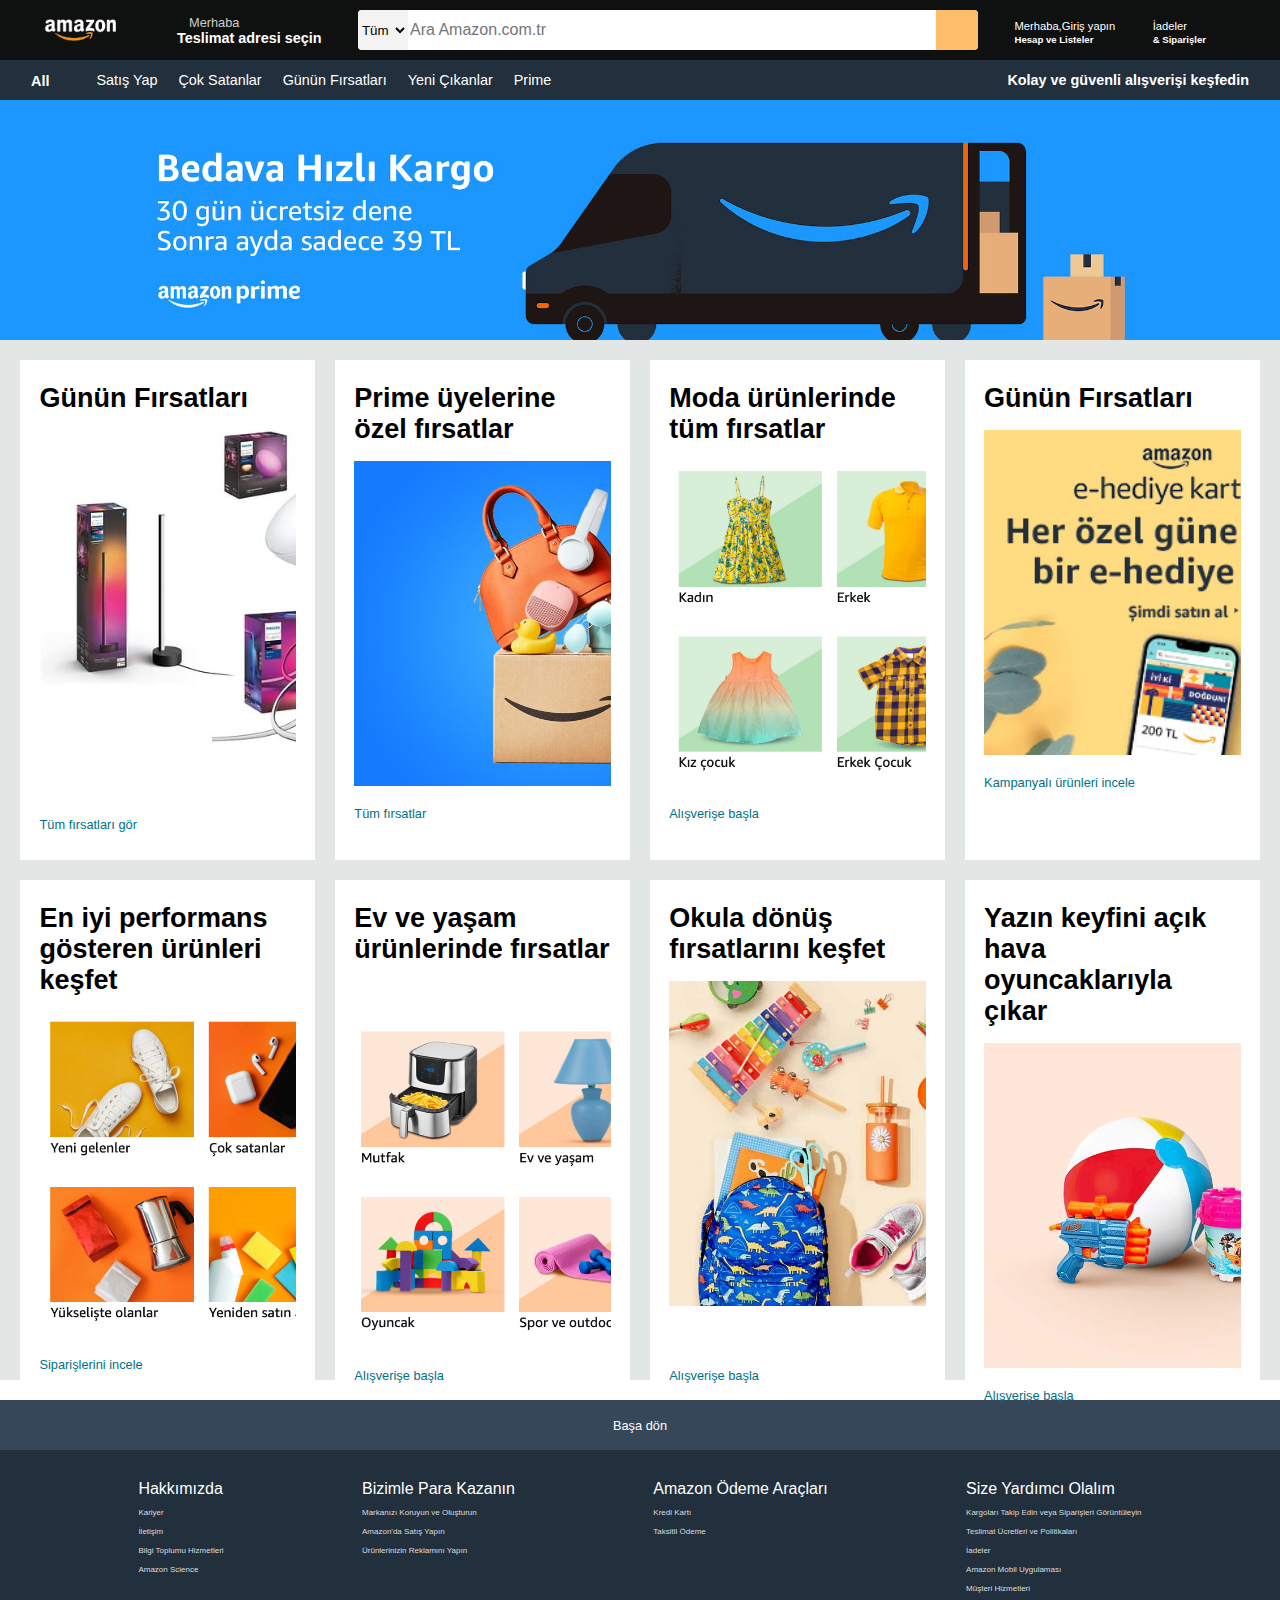
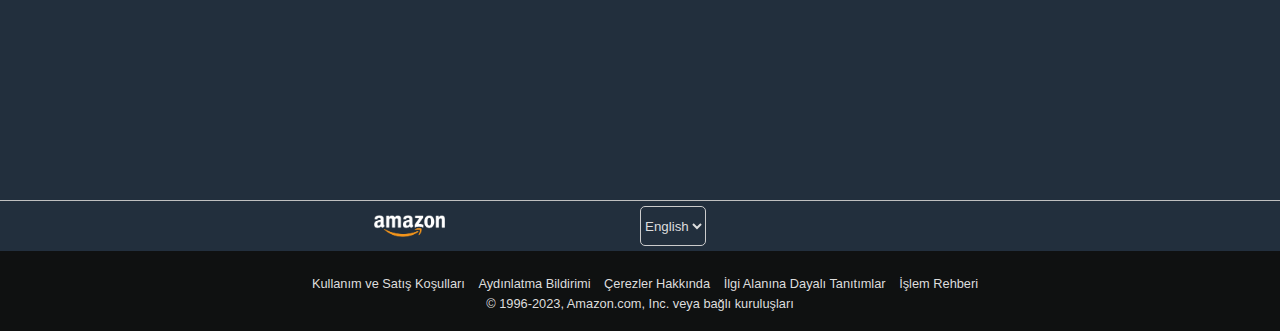
<file: amazon_klon/index.html>
<!DOCTYPE html>
<html lang="en">
<head>
    <meta charset="UTF-8">
    <meta name="viewport" content="width=device-width, initial-scale=1.0">
    <link rel="icon" href="https://upload.wikimedia.org/wikipedia/commons/thumb/4/4a/Amazon_icon.svg/2048px-Amazon_icon.svg.png"/>
    <title>Amazon.com.tr: Elektronik, bilgisayar, akıllı telefon, kitap, oyuncak, yapı market, ev, mutfak, oyun konsolları ürünleri ve daha fazlası için internet alışveriş sitesi</title>

    <link rel="stylesheet" href="https://cdnjs.cloudflare.com/ajax/libs/font-awesome/6.4.0/css/all.min.css" integrity="sha512-iecdLmaskl7CVkqkXNQ/ZH/XLlvWZOJyj7Yy7tcenmpD1ypASozpmT/E0iPtmFIB46ZmdtAc9eNBvH0H/ZpiBw==" crossorigin="anonymous" referrerpolicy="no-referrer" />
    <link rel="stylesheet" href="style.css">
</head>
<body> 
    <header>
        <div class="navbar">
            <div class="nav-logo border">
                <div class="logo"></div>
            </div>
            
        <div class="nav-address border">
                <p class="add-one">Merhaba</p>
                <div class="add-icon">
                    <i class="fa-solid fa-location-dot"></i>
                    <p class="add-two">Teslimat adresi seçin</p>
                </div>

            </div>

            <div class="nav-search">
                <select class="search-select">
                    <option>Tüm kategoriler</option>
                </select>
                <input placeholder="Ara Amazon.com.tr" class="search-input">
                <div class="search-icon">
                    <i class="fa-solid fa-magnifying-glass"></i>
                </div>
            </div>

            <div class="nav-signin border">
                <p><span>Merhaba,Giriş yapın</span></p>
                <p class="nav-second">Hesap ve Listeler</p>
            </div>

            <div class="nav-return border">
                <p><span>İadeler</span></p>
                <p class="nav-second">& Siparişler</p>
            </div>

            <div class="nav-cart border">
                <i class="fa-solid fa-cart-shopping"></i>
            </div>

        </div>
               

        <div class="panel">
            <div class="panel-all border">
                <i class="fa-solid fa-bars"></i>
                All
            </div>

            <div class="panel-ops">
                
                <p class="border">Satış Yap</p>
                <p class="border">Çok Satanlar</p>
                <p class="border">Günün Fırsatları</p>
                <p class="border">Yeni Çıkanlar</p>
                <p class="border">Prime</p>
            
            </div>

            <div class="panel-deals border">
                <p>Kolay ve güvenli alışverişi keşfedin</p>
            </div>
        </div>
    </header>

     <div class="hero-section">
            
    </div>

    <div class="shop-section">
        <div class="box">
            <div class="box-content">
                <h2>Günün Fırsatları</h2>
                <div style="background-image: url('box1_image.jpg')" class="box_img"></div>
                <br/><br/>
                <a href="https://www.amazon.com.tr/gp/goldbox/?ie=UTF8&ref=gwmm_3883da92&_ref=dlx_gate_dd_dcl_vai_dt&pd_rd_w=Sr157&content-id=amzn1.sym.663ac13a-c958-4ab1-8593-df981ac1f34d&pf_rd_p=663ac13a-c958-4ab1-8593-df981ac1f34d&pf_rd_r=JHBS24P54JXMZ40EQWAK&pd_rd_wg=xoT9b&pd_rd_r=4cbdd0ff-fa91-49f0-8fee-1de93834e8ac&ref_=pd_gw_unk">Tüm fırsatları gör</a>
            </div>
        </div>
        <div class="box">
            <div class="box-content">
                <h2>Prime üyelerine özel fırsatlar</h2>
                 <div style="background-image: url('box2_image.jpg')" class="box_img"></div>
                <a href="https://www.amazon.com.tr/gp/goldbox/?ie=UTF8&ref=gwmm_3883da92&_ref=dlx_gate_dd_dcl_vai_dt&pd_rd_w=Sr157&content-id=amzn1.sym.663ac13a-c958-4ab1-8593-df981ac1f34d&pf_rd_p=663ac13a-c958-4ab1-8593-df981ac1f34d&pf_rd_r=JHBS24P54JXMZ40EQWAK&pd_rd_wg=xoT9b&pd_rd_r=4cbdd0ff-fa91-49f0-8fee-1de93834e8ac&ref_=pd_gw_unk">Tüm fırsatlar</a> 
            </div>
        </div>
        <div class="box">
            <div class="box-content">
                <h2>Moda ürünlerinde tüm fırsatlar</h2>
                <div style="background-image: url('box3_image.jpg')" class="box_img"></div>
                <a href="https://www.amazon.com.tr/deals/?_encoding=UTF8&_encoding=UTF8&deals-widget=%257B%2522presetId%2522%3A%2522deals-collection-prime%2522%257D&ref_=pd_gw_unk&discounts-widget=%2522%257B%255C%2522state%255C%2522%253A%257B%255C%2522refinementFilters%255C%2522%253A%257B%255C%2522accessType%255C%2522%253A%255B%255C%25221%255C%2522%255D%252C%255C%2522percentOff%255C%2522%253A%255B%255D%252C%255C%2522price%255C%2522%253A%255B%255D%252C%255C%2522departments%255C%2522%253A%255B%255D%252C%255C%2522reviewRating%255C%2522%253A%255B%255D%257D%257D%252C%255C%2522version%255C%2522%253A1%257D%2522&promotionSearchStartIndex=0&pd_rd_w=efqIN&content-id=amzn1.sym.2e7aa118-f558-4b40-a388-a351d9d04659&pf_rd_p=2e7aa118-f558-4b40-a388-a351d9d04659&pf_rd_r=8MR92JV1410KE2M38Z9J&pd_rd_wg=PsKoS&pd_rd_r=293c825a-3e95-4ab4-b86d-4430076cfa7b">Alışverişe başla</a>
            </div>
        </div>
        <div class="box">
            <div class="box-content">
                <h2>Günün Fırsatları </h2>
                <div style="background-image: url('box4_image.jpg')" class="box_img"></div>
                <a href="https://www.amazon.com.tr/gp/goldbox/?ie=UTF8&ref=gwmm_3a080800&pd_rd_w=BP8LW&content-id=amzn1.sym.66154e01-8ce8-4621-b586-00b1b91bb863&pf_rd_p=66154e01-8ce8-4621-b586-00b1b91bb863&pf_rd_r=WA1Q4N6A0JKPTB9886Q3&pd_rd_wg=5dY7j&pd_rd_r=bb455bb7-7300-456e-b2d4-667815040c8f&ref_=pd_gw_unk">Kampanyalı ürünleri incele</a>
            </div>
        </div>

        <div class="box">
            <div class="box-content">
                <h2>En iyi performans gösteren ürünleri keşfet </h2>
                </h2>
                <div style="background-image: url('box5_image.jpg')" class="box_img"></div>
                <a href="https://www.amazon.com.tr/ap/signin?_encoding=UTF8&accountStatusPolicy=P1&openid.assoc_handle=trflex&openid.claimed_id=http%3A%2F%2Fspecs.openid.net%2Fauth%2F2.0%2Fidentifier_select&openid.identity=http%3A%2F%2Fspecs.openid.net%2Fauth%2F2.0%2Fidentifier_select&openid.mode=checkid_setup&openid.ns=http%3A%2F%2Fspecs.openid.net%2Fauth%2F2.0&openid.ns.pape=http%3A%2F%2Fspecs.openid.net%2Fextensions%2Fpape%2F1.0&openid.pape.max_auth_age=0&openid.return_to=https%3A%2F%2Fwww.amazon.com.tr%2Fgp%2Fcss%2Forder-history%3Fie%3DUTF8%26content-id%3Damzn1.sym.56252e0d-f904-4b29-8684-f0b69b1e40a9%26orderFilter%3Dmonths-3%26pd_rd_r%3D293c825a-3e95-4ab4-b86d-4430076cfa7b%26pd_rd_w%3DRQU0j%26pd_rd_wg%3DPsKoS%26ref_%3Dpd_gw_unk%26ref_%3Dppx_yo_dt_b_orders_bap_c&pageId=webcs-yourorder&showRmrMe=1">Siparişlerini incele</a>
            </div>
        </div>
        <div class="box">
            <div class="box-content">
                <h2>Ev ve yaşam ürünlerinde fırsatlar</h2>
                <br/><br/>
                <div style="background-image: url('box6_image\ .jpg')" class="box_img"></div>
                <a href="https://www.amazon.in/alm/storefront?almBrandId=ctnow&ref_=mk_in_fresh_qc_tq7t5pc1&pf_rd_r=FQ550JJ1H8JA176SHAN7&pf_rd_p=b87b636f-ade5-4cf7-b0ce-c326e3cc0610&pd_rd_r=2c056872-38a5-421f-9848-5875c51c3be2&pd_rd_w=vit4h&pd_rd_wg=gl1dh">Alışverişe başla</a>
            </div>
        </div>
        <div class="box">
            <div class="box-content">
                <h2>Okula dönüş fırsatlarını keşfet</h2>
                <div style="background-image: url('box7_image.jpg')" class="box_img"></div>
                <br/><br/>
                <a href="https://www.amazon.in/alm/storefront?almBrandId=ctnow&ref_=mk_in_fresh_qc_tq7t5pc1&pf_rd_r=FQ550JJ1H8JA176SHAN7&pf_rd_p=b87b636f-ade5-4cf7-b0ce-c326e3cc0610&pd_rd_r=2c056872-38a5-421f-9848-5875c51c3be2&pd_rd_w=vit4h&pd_rd_wg=gl1dh">Alışverişe başla</a>
            </div>
        </div>
        <div class="box">
            <div class="box-content">
                <h2>Yazın keyfini açık hava oyuncaklarıyla çıkar</h2>
                <div style="background-image: url('box8_image\ .jpg')" class="box_img"></div>
                <a href="https://www.amazon.com.tr/b/?_encoding=UTF8&node=84219361031&pd_rd_w=5mbLn&content-id=amzn1.sym.5ce058ff-f06b-49b1-8d59-4af0d83f5bfb&pf_rd_p=5ce058ff-f06b-49b1-8d59-4af0d83f5bfb&pf_rd_r=8MR92JV1410KE2M38Z9J&pd_rd_wg=PsKoS&pd_rd_r=293c825a-3e95-4ab4-b86d-4430076cfa7b&ref_=pd_gw_unk">Alışverişe başla</a>
            </div>
        </div>
    </div>

    <footer>
        <div class="foot-panel1">
            Başa dön
        </div>

        <div class="foot-panel2">
            <ul>
                <p> Hakkımızda</p>
                <a>Kariyer</a>
                <a>İletişim</a>
                <a>Bilgi Toplumu Hizmetleri</a>
                <a>Amazon Science</a>
            </ul>
            <ul>
                <p>Bizimle Para Kazanın</p>
                <a>Markanızı Koruyun ve Oluşturun</a>
                <a>Amazon'da Satış Yapın</a>
                <a>Ürünlerinizin Reklamını Yapın</a>
            </ul>
            <ul>
                <p>Amazon Ödeme Araçları</p>
                <a>Kredi Kartı</a>
                <a>Taksitli Ödeme</a>
                
            </ul>
            <ul>
                <p>Size Yardımcı Olalım</p>
                <a>Kargoları Takip Edin veya Siparişleri Görüntüleyin</a>
                <a>Teslimat Ücretleri ve Politikaları</a>
                <a>İadeler</a>
                <a>Amazon Mobil Uygulaması</a>
                <a>Müşteri Hizmetleri</a>
            </ul>
        </div>

        <div class="foot-panel3">
            <div class="logo"></div>
            <div class="globe">
                <div class="i">
                    <i class="fa-solid fa-globe"></i>
                </div>
                <select class="globe-select">
                    <option>English</option>
                </select>
            </div>
        </div>

        <div class="foot-panel4">
            <div class="pages">
                <a>Kullanım ve Satış Koşulları</a>
                <a>Aydınlatma Bildirimi</a>
                <a>Çerezler Hakkında</a>
                <a>İlgi Alanına Dayalı Tanıtımlar</a>
                <a>İşlem Rehberi</a>
            </div>
            <div class="copyright">
                © 1996-2023, Amazon.com, Inc. veya bağlı kuruluşları
            </div>
        </div>
    </footer>
</body>
</html>
</file>
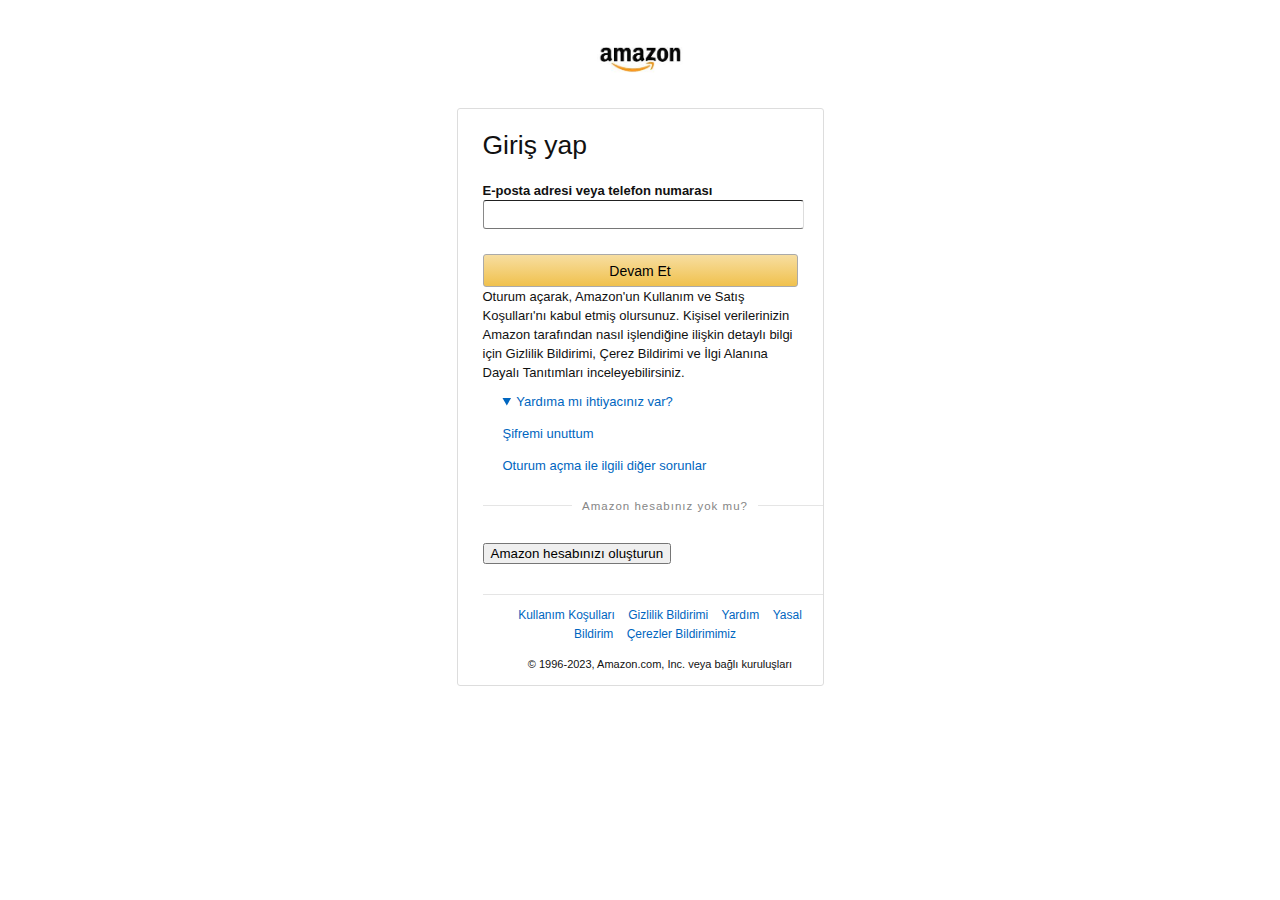
<file: amazon_klon/amazon_klon/login.html>
<!DOCTYPE html>
<html lang="en">
<head>
    <meta charset="UTF-8">
    <meta name="viewport" content="width=device-width, initial-scale=1.0">
    <title>Amazon Sign In </title>
    <link rel="stylesheet" href="login.css">
    
</head>
<body>
    <img src="signin.jpg" alt="Amazon.com">
    <div id="signInBorder">
        <p id="SignInTxt">
            Giriş yap
        </p>
        <label>
            <strong>E-posta adresi veya telefon numarası </strong>
            <br>
            <input type="email" name="email" value="" id="email">
        </label>
        <br>
    
        <button id="amazon">Devam Et</button>
    <span> <a class="note"> </a>
        <br>
    Oturum açarak, Amazon'un Kullanım ve Satış 
    <br>
 Koşulları'nı kabul etmiş olursunuz. Kişisel verilerinizin <br>
 Amazon tarafından nasıl işlendiğine ilişkin detaylı bilgi <br>
  için Gizlilik Bildirimi, Çerez Bildirimi ve İlgi Alanına <br>
  Dayalı Tanıtımları inceleyebilirsiniz.
    <br>
</a></span>
<div class="accordion">
    <div class="contentBx">
        <details open> 
            <summary>Yardıma mı ihtiyacınız var?</summary>
        <p>Şifremi unuttum</p>
        <p>Oturum açma ile ilgili diğer sorunlar</p>
        </details>
    </div>
</div>

  <div id="createAccount">
    <h2><span>Amazon hesabınız yok mu?</span></h2>
    <a href="signup.html">
        <button id="createAccount"> Amazon hesabınızı oluşturun</button>
    </a>
  </div>
  <hr id="footer">
  <div class="extra">
    <p class="links">
        <a href="#" id="first">
            Kullanım Koşulları
        </a>
        <a href="#" >
            Gizlilik Bildirimi
        </a>
        <a href="#" >
            Yardım
        </a>
        <a href="#" >
            Yasal Bildirim
        <a href="#" >
            Çerezler Bildirimimiz
        </a>
    </p>
    <p class="links" id="special">
        © 1996-2023, Amazon.com, Inc. veya bağlı kuruluşları
    </p>
  </div>

    </div>
    <script src="login.js" ></script>
</body>
</html>
</file>
<file: amazon_klon/style.css>
*{
    margin: 0;
    font-family: Arial, Helvetica, sans-serif;
    border: border-box;
}

.navbar{
    background-color: #0F1111;
    height: 60px;
    color: white;
    align-items: center;
    display: flex;
    justify-content: space-evenly;
}

.nav-logo{
    height: 50px;
    width: 100px;
}

.logo{
    background-image: url("amazon_logo.png");
    height: auto;
    width: 100%;
    background-size: cover;
    
}

.border{
    border: 1px solid transparent;
}

.border:hover{
    border: 1px solid white;
}

/**box2**/

.add-icon{
    display: flex;
}

.add-one{
    margin-left: 15px;
    color: #cccccc;
    font-size: 0.8rem;
}

.add-two{
    margin-left: 3px;
    font-size: 0.9rem;
    font-weight:700;
}


/**box3**/

.nav-search{
    display: flex;
    justify-content: space-evenly;
    background-color: pink;
    width: 620px;
    height: 40px;
    border-radius: 4px;
}

.nav-search:hover{
    border: 2px solid orange;
}

.search-select{
    background-color: #f3f3f3;
    width: 50px;
    text-align: center;
    border-top-left-radius: 4px;
    border-bottom-left-radius: 4px;
    border: none;
}

.search-input{
    width: 100%;
    font-size: 1rem;
    border: none;
}

.search-icon{
    width: 50px;
    display: flex;
    justify-content: space-evenly;
    align-items: center;
    font-size: 1.2rem;
    background-color: #febd68;
    border-radius: 0px 4px 4px 0px;
    color: #0F1111;
}
/**box4**/
span{
    font-size: 0.7rem;
}
.nav-second{
    font-size: 1rem;
    font-weight: 400;
}
/**box5**/

span{
    font-size: 0.7rem;
}

.nav-second{
    font-size: 0.6rem;
    font-weight: 700;
}

/**box6**/

.nav-cart{
    display: flex;
}

.fa-cart-shopping{
    font-size: 1.8rem;
}

.cart-text{
    font-size: 0.9rem;
    font-weight: 700;
    margin-top: 13px;
}


/**panel**/
.panel{
    height: 40px;
    background-color: #222f3d;
    display: flex;
    justify-content: space-evenly;
    color: white;
    align-items: center;
    font-size: 0.9rem;
}

.panel-all{
    font-weight: 700;
}
.fa-bars{
    font-size:1.2rem ;
}

.panel-ops p{
    display: inline;
    margin-left: 15px;
}
.panel-ops{
    width: 70%;
    
}

.panel-deals{
    font-weight: 700;
}

/**hero**/
.hero-section{
    background-image: url("hero_image.jpg");
    height:240px;
    background-size:cover;
    display: flex;
    flex-grow: wrap;
    justify-content: space-evenly;
}




/**shop**/
.shop-section{
    display: flex;
    flex-wrap: wrap;
    justify-content: space-evenly;
    background-color:#e2e7e6; 
    

}

.box{
    border:3px solid white;
    margin-top: 20px;
    height: 500px;
    width: 23%;
    background-color: white;
    padding: 20px 0px 20px;
    box-sizing: border-box;
    font-size: 18px;
    

}

.box_img{
    width: 100%;
    height: 325px;
    background-size: cover;
    margin-top: 1rem;
    margin-bottom: 1rem;
    object-fit: none;
    object-position:center top;
    

}
.box-content{
    margin-left: 1rem;
    margin-right: 1rem;

}

.box-content a{
    color: #007185;
    font-size: 0.8rem;
    text-decoration: none;
}
.box-content a:hover{
    color:orange;
}

.tutu{
    padding-bottom: 25px;
}

/**footer**/
footer{
    margin-top: 20px;
}


.foot-panel1{
    color:white;
    background-color: #37475a;
    display: flex;
    justify-content: center;
    align-items: center;
    height: 50px;
    font-size: 0.8rem;
}

.foot-panel2{
      
    background-color: #222f3d;
    color: white;
    height: 350px;
    width: 100%;
    display: flex;
    justify-content: space-evenly;
    overflow: none;

}

ul{
    margin-top:30px;
    list-style: none;
    padding-left: 0;
}

ul p{
    font-weight: 300px;
    list-style: none;
    padding-left: 0;
}

ul a{
    display: flex;
    font-size: 0.5rem;
    margin-top: 10px;
    width: 100%;
    color: #dddddd;
    overflow: scroll;
    
   }

.foot-panel3{
    background-color: #222f3d;
    border-top: 0.1px solid silver;
    height: 100%;
    width: 100%;
    display: flex;
    justify-content: center;
    align-items: center;
}
    
.logo{
    background-image: url("amazon_logo.png");
    height: 50px;
    width: 100px;
    background-size: contain;
    background-repeat: no-repeat;
    object-fit: cover;
    object-position: bottom;
    margin-right: 80px;
}
.foot-panel4{
    background-color: #0F1111;
    color: rgb(221, 221, 221);
    height: 80px;
    font-size: 0.8rem;
    text-align: center;
}

.pages{  
    padding-top: 25px;
}

.pages a{
    margin-left: 10px;
}

.copyright{
    padding-top: 5px;
}

.globe{
    display: flex;
    justify-content:space-evenly;
    background-size: contain;
    background-color: transparent;
    object-fit: cover;
    width: 50px;
    height: 40px;
    border-radius: 4px;
    margin-right: 25%;
}

.globe-select{
    border:1px solid #cccccc;
    background-color: transparent;
    background-size: contain;
    object-fit: cover;
    color:#dddddd;
    border-radius: 5px;
    margin-left: 20px;
}

.i{
    color: #dddddd;
    font-size: 1.2rem;
    margin-top: 10px;
    margin-left: 75px;
}
.responsive {
    padding: 0.6px;
    float: left;
    width: 25%;
}

@media(max-width:925px){
   
    .nav-search {
        width:70%;
    }
    .nav-second{
        font-size:0.5rem;
    }
   
}
@media(max-width:1200px){
    .box{
        width: 40%;
    }
}
/* Tablet */
@media(max-width: 768px) {

    .box {
        width: 100%
    }
    .box_img{
        width: 40%;
        object-fit: 50% 50%;
        object-position:bottom;
        margin: 85px;
        margin-right: 85px;
        }
    h2 {
        margin-bottom: 0.5rem;
        font-size: 1.25rem;
          }
    p{
        font-size: 1rem;
        display: none;
          }
    .shop-section{
        width: 110%;
        height:60%
    }
    .hero-section{
        width: auto;
        height: 100px;

    }
}
/* Mobile */
@media(max-width: 600px){
  
    .box{
        width: 100%;
    }
    .box_img{
        width: 80%;
        margin: 15px;
        margin-left:20px;
        background-size: contain;
        background-repeat: no-repeat;

    }
    .box-content{
       margin: 20px;
    }
  h2 {
    margin-bottom: 0.5rem;
    font-size: 1rem;
  }
  p{
    font-size: 1rem;
    display: none;
  }
  .panel-ops{
    font-size: 2rem;
    display: none;
  
}
.pa{
    font-size: 0.5rem;
    display: flex;
    margin-bottom: 0.2rem;
}
    .foot-panel2{
    padding:10px ;
    display: flex;   
    flex-direction: column;
    overflow: auto;
        
        }
    .foot-panel3{
    width:100%;
    }
    .foot-panel4{
        font-size: 0.5rem;
    }
}
</file>
<file: amazon_klon/amazon_klon/login.css>
#amazon{
    width: 315px;
    height: 33px;
    font-size: 14px;
    background: linear-gradient(#F7DEA1, #F0C14D);
    border: 0.5px solid #aaaaaa;
    border-radius:3px;
    margin-top: 10px;
    

}
#amazon:hover{
    background: linear-gradient(#F5D68A, #EEBA36);
    padding-left: 25px;
    }

body {
        font-size: 13px;
        line-height: 19px;
        color: #111;
        font-family: Arial,sans-serif;
    }

img{
    margin: auto;
    display: block;
    width: 100px;

}
#signInBorder{
    position: static;
    margin: 0 auto;
    border-color: #DDDDDD;
    border: 0.5px solid #DDDDDD;
    border-radius: 3px;
    width: 340px;
    padding-left: 25px;
  }
  input{
    border-left-color: #DDDDDD;
    border-right-color: #DDDDDD;
    border-radius: 3px;
    border-width: 0.2px;
    height: 25px;
    width: 315px;
    margin-bottom: 15px;
  
  }
  
  input:focus{
    -webkit-box-shadow: 0px 0px 1.5px 1.5px rgba(231,118,0,0.9);
    -moz-box-shadow: 0px 0px 1.5px 1.5px rgba(231,118,0,0.9);
    box-shadow: 0px 0px 1.5px 1.5px rgba(231,118,0,0.9);
    outline:0;
  }
  #SignInTxt{
    font-family: Arial, sans-serif;
    font-size: 26.5px;
    
  }

h2 {
    color: rgb(134, 134, 134);
    font-weight: normal;
    letter-spacing: 1px;
    font-size: 11.5px;
    width: 315px;
    text-align: center;
    border-top: 1px solid rgba(0, 0, 0, 0.1);
    border-bottom: 1px solid rgba(255, 255, 255, 0.3);
    line-height: 0.1em;
    margin: 10px 0 20px;
    margin-bottom: 5px;
    padding-left: 25px;

 }
 
 h2 span {
     background:#fff;
     padding:0 10px;
 }

.signInBorder{
    position: static;
    margin:0 auto;
    border:0.5px solid #dddddd;
    border-radius: 3px;
    width:340px;
    padding-left: 55px;
}
.accordion{
    max-width: 800px;  
}
.accordion .contentBx{
  position: relative;
  margin: 10px 20px;
  color: #0066c0;
}

 
#createAccount{
    margin-top: 30px;
  }
  
  #newAccount{
    background: linear-gradient(#f6f7f9, #e7e9ec);
    margin-top: 10px;
    margin-bottom: 20px;
    width:315px;
    height:33px;
    font-size:14px;
    border: 0.5px solid #aaaaaa;
    border-radius:3px;
  }
  
  #newAccount:hover{
    background: linear-gradient(#f5f6f8, #d9dce1);
  }
  
#footer{
    border: 0;
     height: 0;
     border-top: 1px solid rgba(0, 0, 0, 0.1);
     border-bottom: 1px solid rgba(255, 255, 255, 0.3);
     margin-top: 30px;
  }
  
  
  
  a:link{
    font-size: 12px;
    /*margin: 0 10px 0px 10px;*/
    margin-right: 10px;
    text-decoration: none;
    color: #0066c0
  }
  a:hover{
    text-decoration: underline;
    color: orangergb(230, 161, 28);
  }
  
  a:visited{
    color: #0066c0;
  }
.links{
    font-size: 10px;
    text-align: center;
    padding-left: 15px;
  }
#special{
    font-size: 11px;
  }
</file>
